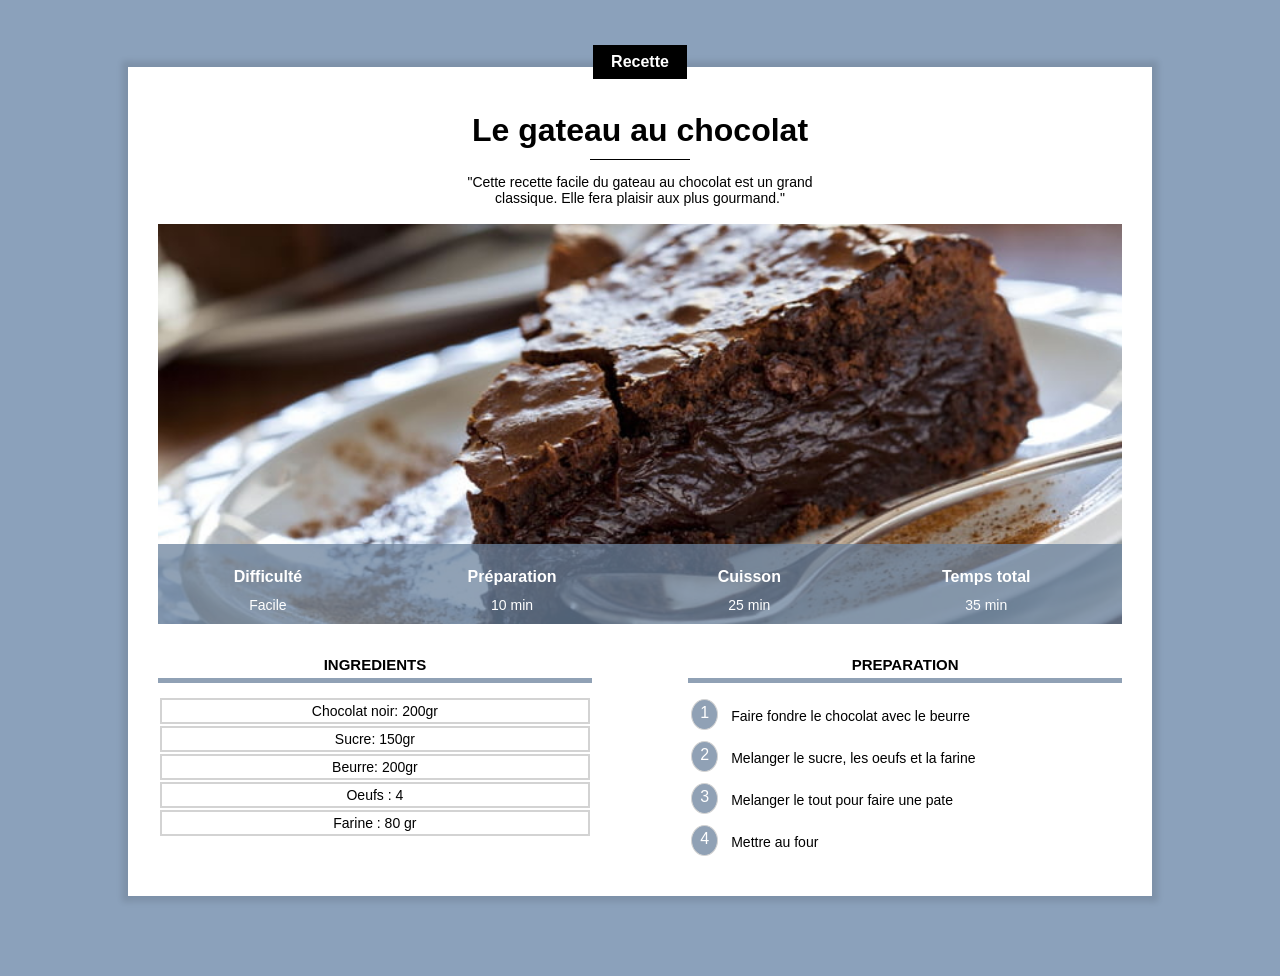
<file: index.html>
<!DOCTYPE html>
<html lang="FR">
    <head>
        <title>Premiere page</title>
        <meta charset="UTF-8">
        <link rel="stylesheet" href="chocolat.css">
        <meta name="viewport" content="width=device-width, initial-scale=1.0">
    </head>
    <body>
    <div class="centre categorie">
        <p class="categorie">Recette</p>
    </div>

    <div class="contenu">
        <h1>Le gateau au chocolat</h1>
        <div class="separateur"></div>
        <div class="description">
            <p class="description">
                "Cette recette facile du gateau au chocolat est un grand classique. Elle fera plaisir aux plus gourmand."
            </p>
        </div>
        <div class="infos">
            <div>
                <img class="centre infos" src="gateau.jpg?id=96">
            </div>

            <table class="infos">
                <tr>
                    <th>Difficulté</th>
                    <th>Préparation</th>
                    <th>Cuisson</th>
                    <th>Temps total</th>
                </tr>
                <tr>
                    <td>Facile</td>
                    <td>10 min</td>
                    <td>25 min</td>
                    <td>35 min</td>
                </tr>
            </table>
        </div>
        <div>
            <div class="colonne1 colonne">
                <h2>Ingredients </h2>
                <div class="ingredients">
                    <p>Chocolat noir: 200gr</p>
                    <p>Sucre: 150gr</p>
                    <p>Beurre: 200gr</p>
                    <p>Oeufs : 4</p>
                    <p>Farine : 80 gr</p>
                </div>
            </div>
            <div class="colonne2 colonne">
                <h2>Preparation</h2>
                <table class="preparation">
                    <tr>
                        <td><p class="numero">1</p></td>
                        <td class="preparation_etapes">Faire fondre le chocolat avec le beurre</td>
                    </tr>
                    <tr>
                        <td><p class="numero">2</p></td>
                        <td class="preparation_etapes">Melanger le sucre, les oeufs et la farine</td>
                    </tr>
                    <tr>
                        <td><p class="numero">3</p></td>
                        <td class="preparation_etapes">Melanger le tout pour faire une pate</td>
                    </tr>
                    <tr>
                        <td><p class="numero">4</p></td>
                        <td class="preparation_etapes">Mettre au four</td>
                    </tr>
                </table>
            </div>
        </div>
    </div>
    </body>
</html>
</file>
<file: chocolat.css>
*{
    overflow: auto;
}
body{
    background-color: #8BA1BB;
    font-family: Arial;
    margin:0;
}
p.categorie{
    background-color:black;
    color: white;
    display: inline-block;
    text-align: center;
    margin-top: -15px;
    padding: 8px 18px;
    margin-bottom:0;
    font-weight: bold;
    font-size: 16px

}
.centre{
    text-align: center;
    width: 100%;
}
img.infos{
    display: block;
    width: 100%;
    max-height: 400px;
    object-fit: cover;
    min-height: 250px;
}
div.contenu{
    background-color:white;
    margin: 0px 10% 80px 10%;
    padding: 30px;
    min-width: 390px;
    box-shadow: 0px 0px 6px 6px rgba(0,0,0,0.1);
    overflow: visible;

}
h1{
    text-align: center;
    margin-top: 15px;
    margin-bottom: 10px;
}
p.description{
    text-align: center;
    max-width: 400px;
    display: inline-block;
    font-size: 14px
}
div.description{
    text-align: center;
}
div.categorie{
    margin-bottom: -16px;
    margin-top: 60px;
    overflow: visible;
}
div.separateur{
    width: 100px;
    height: 1px;
    background-color: black;
    margin-left: auto;
    margin-right: auto;
}
div.infos{
    position: relative;
}
table.infos{
    position: absolute;
    bottom:0;
    width: 100%;
    color: white;
    background-color: #6C829DC0;
    height:80px;
}
table.infos td{
    text-align: center;
    font-size: 14px;
    vertical-align: top;
}
table.infos th{
    text-align: center;
    font-size: 16px;
    vertical-align: bottom;
    padding: 8px;
}
div.colonne{
    width: 45%;
    margin-top: 20px;
}
div.colonne1{
    display: inline-block;
    margin-right: 10%;
}
div.colonne2{
    float: right;
}
div.colonne h2{
    text-align: center;
    border-bottom: 5px solid #6C829DC0;
    text-transform: uppercase;
    font-size: 15px;
    padding-bottom: 5px;
}
div.ingredients p{
    text-align: center;
    border: 2px solid lightgray;
    padding: 3px 0;
    margin: 2px;
    font-size: 14px;
}
table.preparation p.numero{
    text-align: center;
    border: 1px solid lightgray;
    background-color: #6C829DC0;
    width: 25px;
    height: 25px;
    color: white;
    padding-top: 4px;
    border-radius: 50%;
    margin: 0;
}
table.preparation td{
    vertical-align: top;
}
table.preparation td.preparation_etapes{
    font-size: 14px;
    padding-left: 10px;
    padding-top: 10px;
}

table.preparation tr{
    height: 40px;
}
</file>
